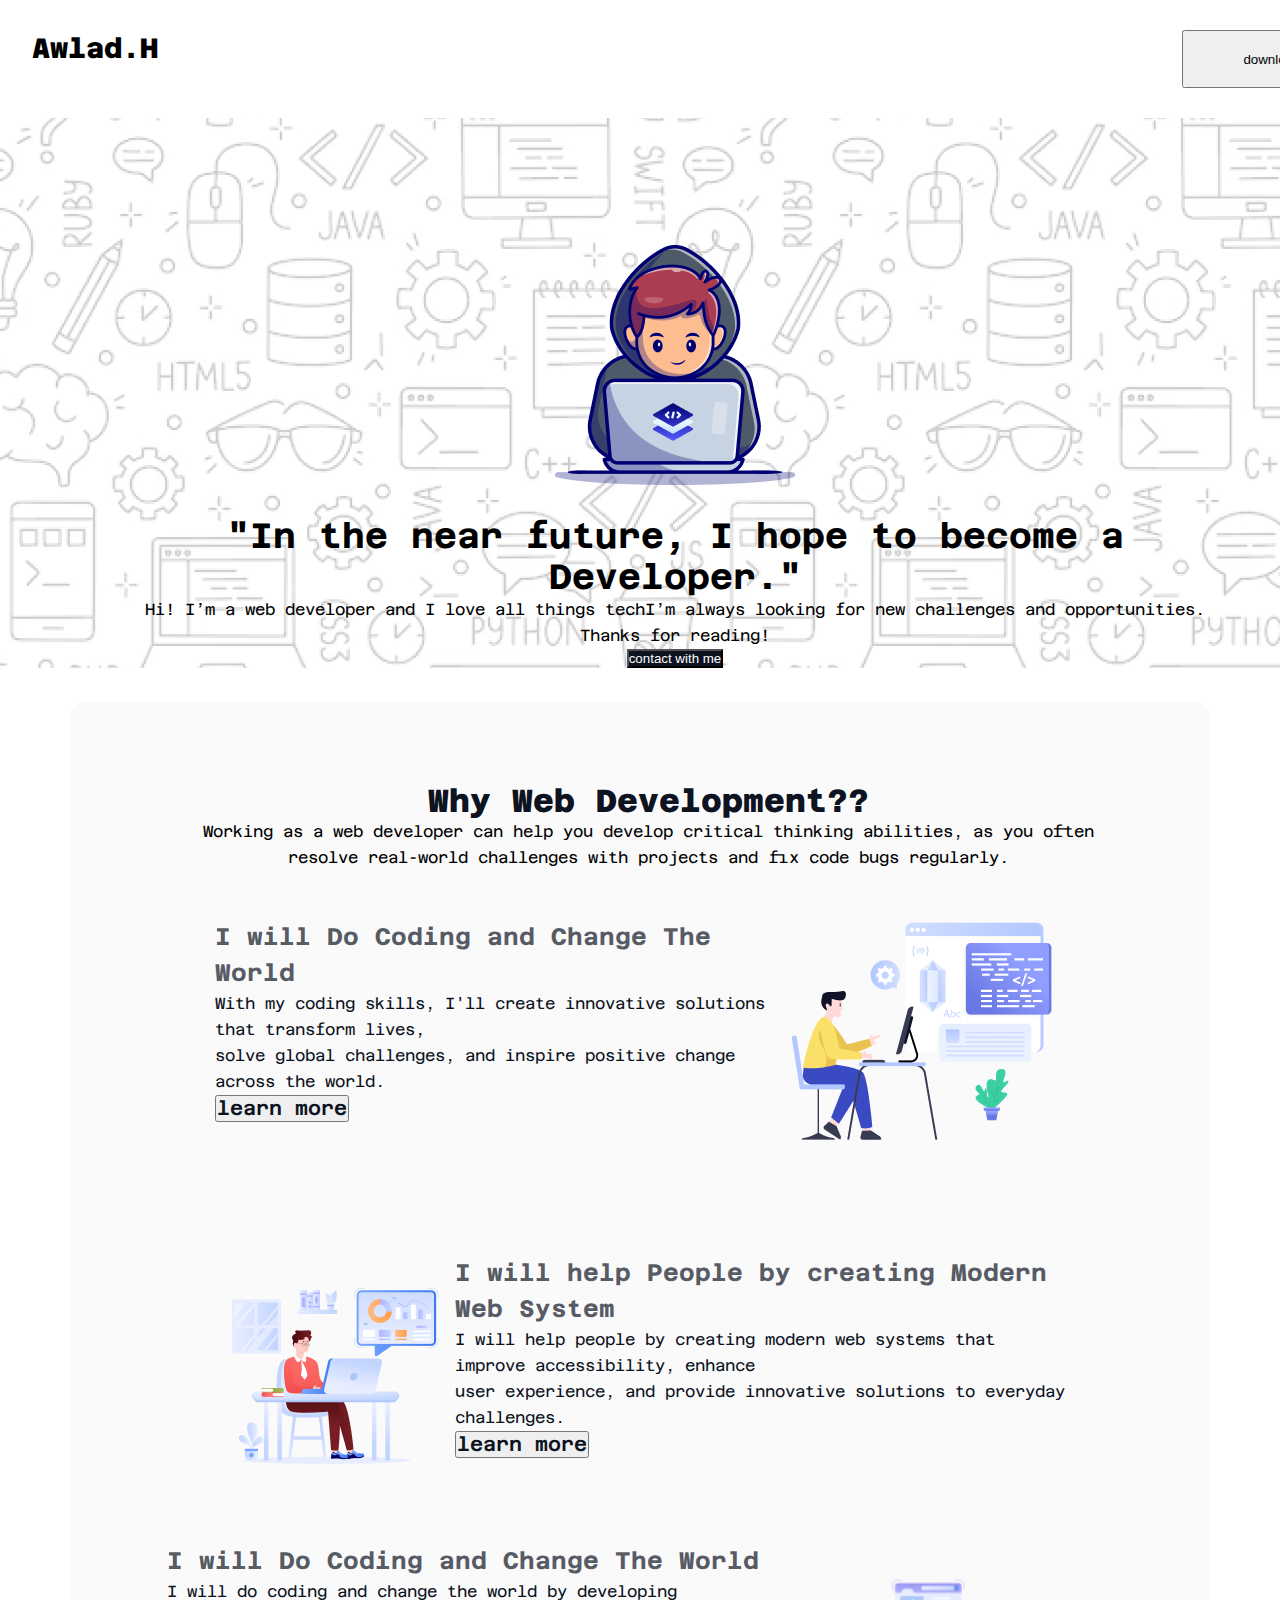
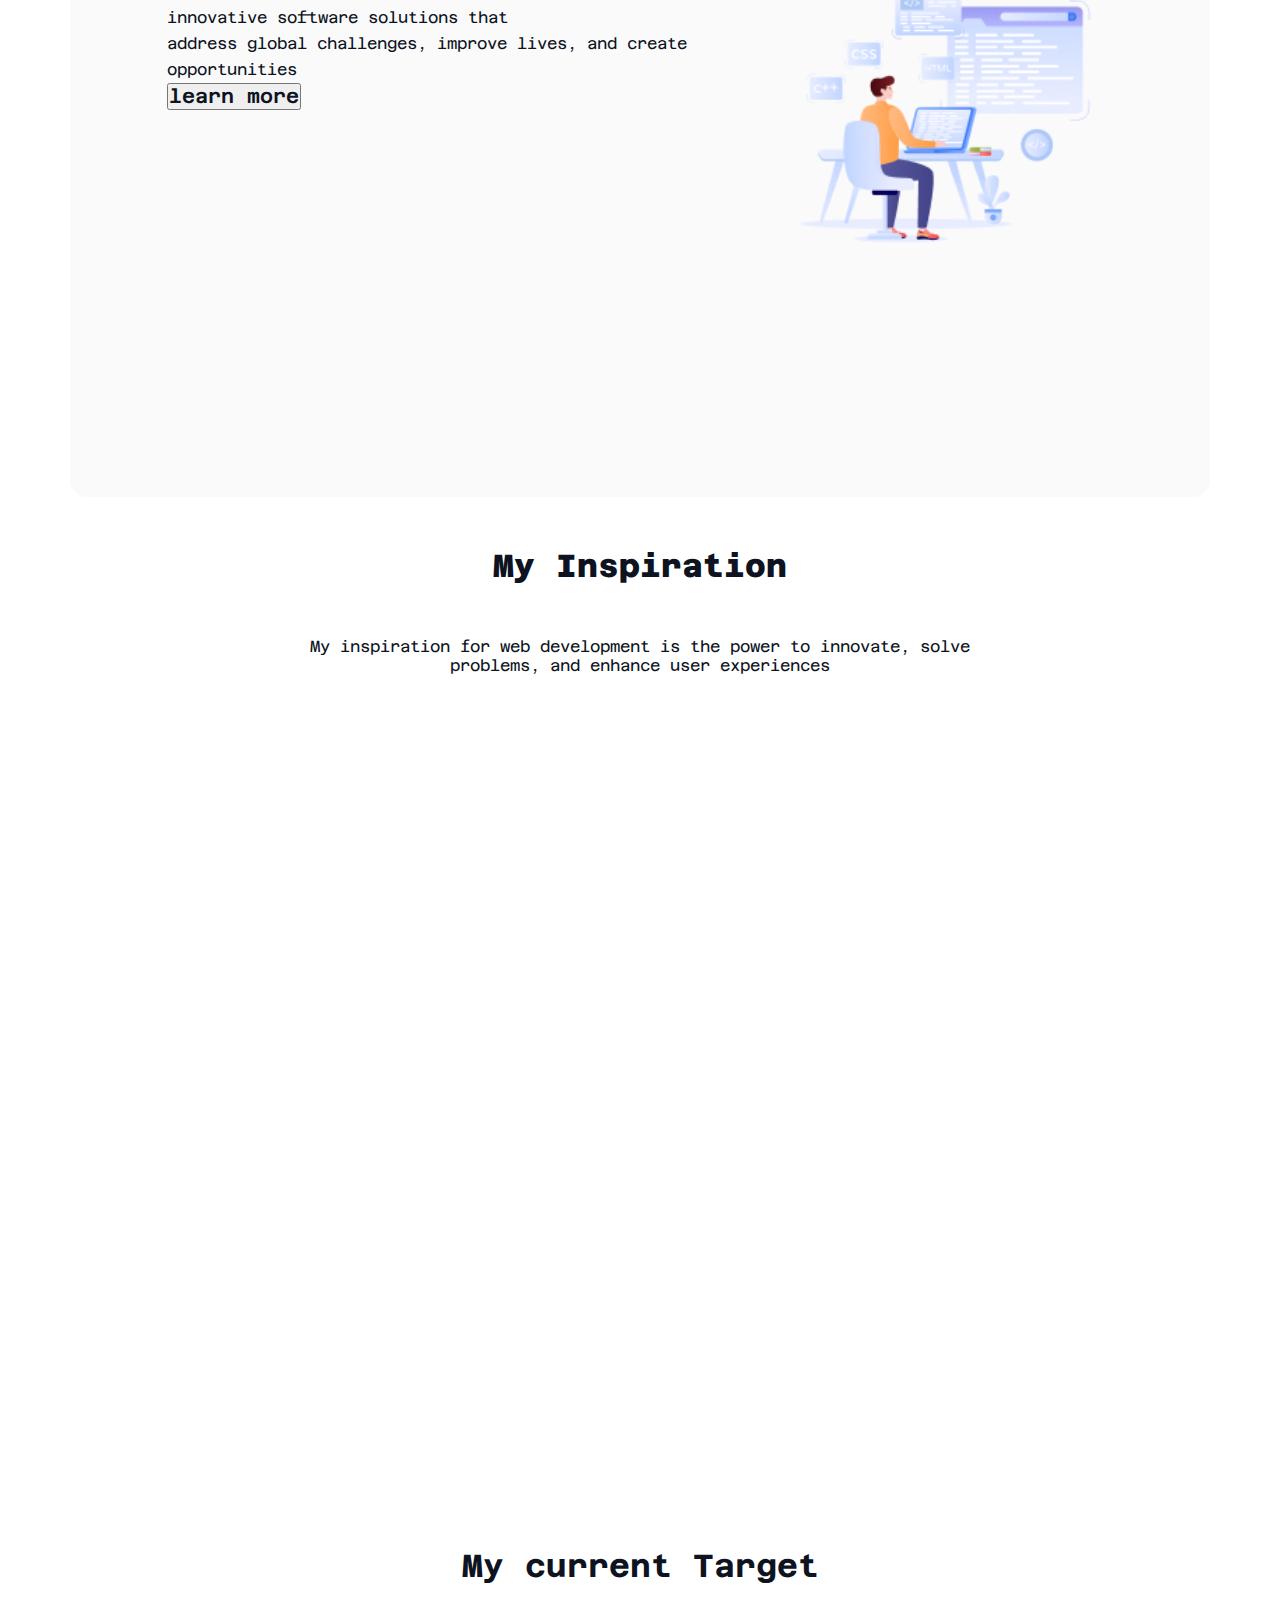
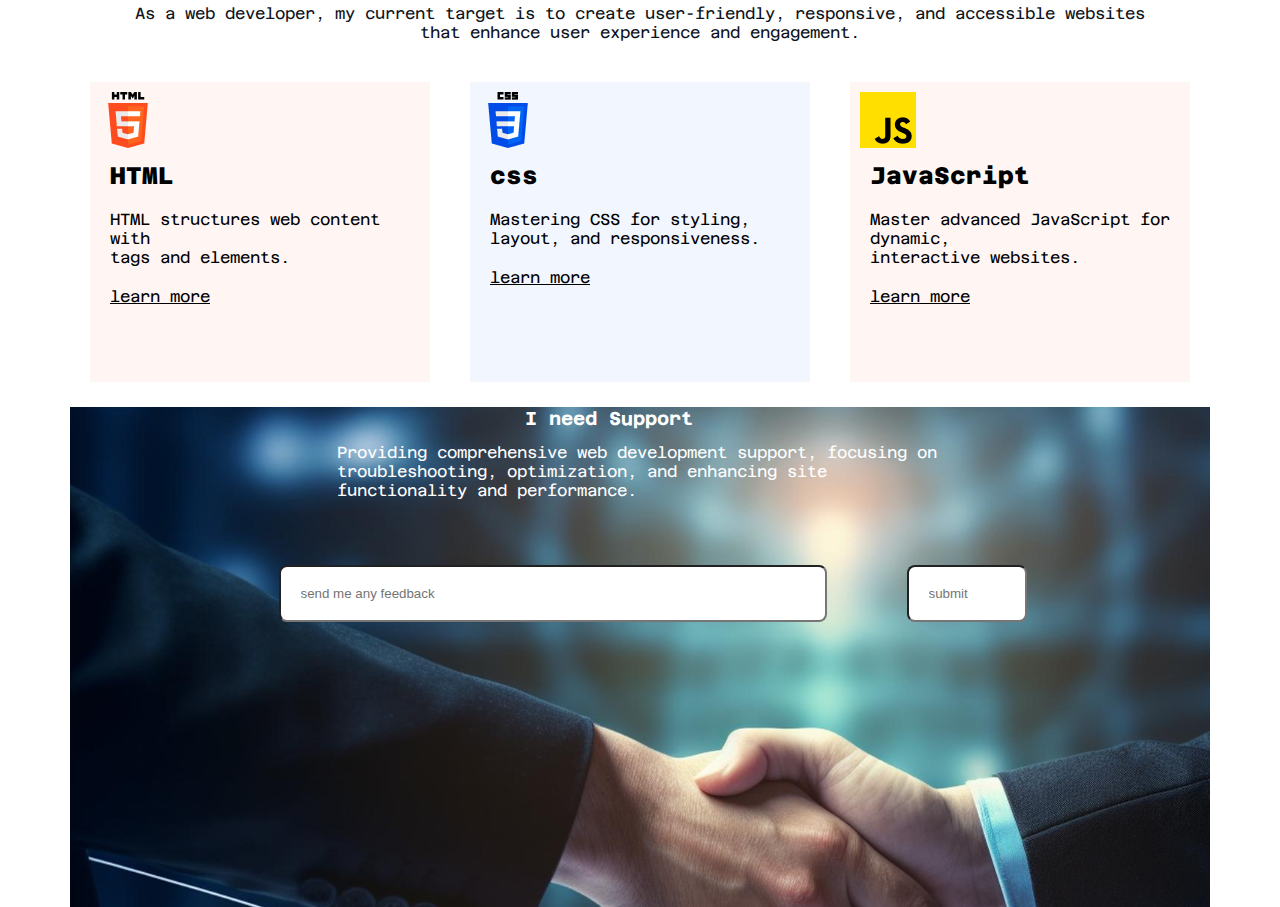
<file: index.html>
<!DOCTYPE html>
<html lang="en">

<head>
  <meta charset="UTF-8" />
  <meta name="viewport" content="width=device-width, initial-scale=1.0" />
  <title>assignment-one</title>
  <link rel="stylesheet" href="styles/style.css" />
</head>

<body>
  <header class="banner-contain">
    <div class="banner-contained">
      <p class="name">Awlad.H</p>
      <button class="btn">download resume</button>
    </div>

    <div class="banner-background">
      <img src="assets/Group.png" />
      <h2 class="font-test">
        "In the near future, I hope to become a<br />
        Developer."
      </h2>
      <h4 class="font-modify">
        Hi! I’m a web developer and I love all things techI’m always looking
        for new challenges and opportunities.<br />
        Thanks for reading!
      </h4>
      <button class="btn-contact">contact with me</button>
    </div>
  </header>
  <main>
    <section class="second-section-container">
      <div class="section-for-paragraph">
        <h3 class="section-for-paragraph-h">Why Web Development??</h3>
        <p class="section-for-paragraph-p">
          Working as a web developer can help you develop critical thinking
          abilities, as you often resolve real-world challenges with projects
          and fix code bugs regularly.
        </p>
      </div>
      <div class="section-for-main">
        <div class="section-for-text">
          <h4 class="section-main-h">
            I will Do Coding and Change The World
          </h4>
          <p class="section-main-p">
            With my coding skills, I'll create innovative solutions that
            transform lives, <br />
            solve global challenges, and inspire positive change across the
            world.
          </p>
          <button class="section-main-btn">learn more</button>
        </div>
        <img src="assets/Layer_1.png" />
      </div>
      <div class="section-for-main-two">
        <img src="assets/Group 3.png" />
        <div class="section-for-text-two">
          <h4 class="section-main-h-two">
            I will help People by creating Modern Web System
          </h4>
          <p class="section-main-p-two">
            I will help people by creating modern web systems that improve
            accessibility, enhance<br />
            user experience, and provide innovative solutions to everyday
            challenges.
          </p>
          <button class="section-main-btn-two">learn more</button>
        </div>
      </div>
      <div class="section-for-main-three">
        <div class="section-for-text-three">
          <h4 class="section-main-h-three">
            I will Do Coding and Change The World
          </h4>
          <p class="section-main-p-three">
            I will do coding and change the world by developing innovative
            software solutions that<br />
            address global challenges, improve lives, and create opportunities
          </p>
          <button class="section-main-btn-three">learn more</button>
        </div>
        <img src="assets/Group 4.png" />
      </div>
    </section>
    <section class="third-section">
      <div class="third-section-text">
        <h4 class="third-section-h">My Inspiration</h4>
        <p class="third-section-p">
          My inspiration for web development is the power to innovate,
          solve<br />
          problems, and enhance user experiences
        </p>
      </div>
      <div class="youtuve-video">
        <iframe width="1000" height="600" src="https://www.youtube.com/embed/S-gIFz-uYNw?si=jn1LS0eyEsYIyM_7"
          title="YouTube video player" frameborder="0"
          allow="accelerometer; autoplay; clipboard-write; encrypted-media; gyroscope; picture-in-picture; web-share"
          referrerpolicy="strict-origin-when-cross-origin" allowfullscreen></iframe>
      </div>
    </section>
    <section class="target-section">
      <div class="taget-section-text">
        <h3 class="target-section-h">My current Target</h3>
        <p class="target-section-p">As a web developer, my current target is to create user-friendly, responsive, and
          accessible websites<br> that enhance user
          experience and engagement.</p>
      </div>
      <div class="target-secction-icon">
        <div class="target-section-icon-h">
          <img src="assets/html.png">
          <h4 class="target-secction-icon-h-h">HTML</h4>
          <p class="target-secction-icon-h-p">HTML structures web content with <br>tags and elements.</p>
          <div class="target-section-icon-hh">
            <a href="https://www.w3schools.com/html/" style="color:black"><u>learn more</u></a>
          </div>
        </div>
        <div class="target-section-icon-c">
          <img src="assets/css.png">
          <h4 class="target-secction-icon-c-h">css</h4>
          <p class="target-secction-icon-c-p">Mastering CSS for styling, <br>layout, and responsiveness.</p>
          <div class="target-section-icon-cc">
            <a href="https://www.w3schools.com/w3css/defaulT.asp" style="color:black"><u>learn more</u></a>
          </div>
        </div>
        <div class="target-section-icon-j">
          <img src="assets/js.png">
          <h4 class="target-secction-icon-j-h">JavaScript</h4>
          <p class="target-secction-icon-c-p">Master advanced JavaScript for dynamic, <br>interactive websites.</p>
          <div class="target-section-icon-jj">
            <a href="https://www.w3schools.com/js/" style="color:black"><u>learn more</u></a>
          </div>
        </div>
      </div>
    </section>
  </main>
  <footer class="support">
    <div class="support-one">
      <h3 class="support-h">I need Support</h3>
      <p class="support-p">Providing comprehensive web development support, focusing on troubleshooting,
        optimization,
        and enhancing site<br>
        functionality and performance.
      </p>
      <form action="">
        <input type="text" placeholder="send me any feedback" name="" id="">
        <input type="textt" placeholder="submit" name="" id="">
      </form>

    </div>
  </footer>

</body>

</html>
</file>
<file: styles/style.css>
@import url("https://fonts.googleapis.com/css2?family=Azeret+Mono:ital,wght@0,100..900;1,100..900&display=swap");

* {
  box-sizing: border-box;
  margin: 0;
  padding: 0;
}
body {
  font-family: "Azeret Mono", monospace;
}
/*banner section start here*/
.banner-contain {
  width: 1440px;
  height: 652px;
  margin: 0, 0;
}
.banner-contained {
  display: flex;
  justify-content: space-between;
}
.banner-background {
  background-image: url(../assets/Hero-bg.png);
  background-repeat: no-repeat;
  background-position: center;
  width: 1350px;
  height: 550px;
  display: flex;
  flex-direction: column;
  justify-content: flex-end;
  align-items: center;
}
.font-test {
  font-size: 35px;
  font-weight: 700;
  text-align: center;
  margin-top: 30px;
}
.font-modify {
  font-size: 16px;
  font-weight: 400;
  line-height: 26px;
  text-align: center;
}
.name {
  font-size: 28px;
  font-weight: 800;
  text-align: left;
  margin: 30px;
  padding: 2px;
}
.btn {
  width: 228px;
  height: 58px;
  left: 1046px;
  top: 38px;
  margin: 30px;
  padding: 17px 24px 17px 24px;
}
.btn-contact {
  color: white;
  background: rgb(13, 19, 33);
}
/*second section container*/
.second-section-container {
  width: 1140px;
  height: 1395px;
  margin: 50px auto;
  padding: 80px 80px 97px 97px;
  border-radius: 16px;
  background: rgba(13, 19, 33, 0.02);
}
.section-for-paragraph-h {
  color: rgb(13, 19, 33);
  font-family: Azeret Mono;
  font-size: 32px;
  font-weight: 800;
  line-height: 37px;
  letter-spacing: 0%;
  text-align: center;
}
.section-for-paragraph-p {
  font-size: 16px;
  font-weight: 400;
  line-height: 26px;
  text-align: center;
}
.section-for-main {
  display: flex;
  justify-content: space-between;
  width: 946px;
  height: 336px;
  padding: 48px 48px 48px 48px;
}
.section-main-h {
  color: rgba(13, 19, 33, 0.7);
  font-family: Azeret Mono;
  font-size: 24px;
  font-weight: 700;
  line-height: 36px;
}
.section-main-p {
  color: rgb(13, 19, 33);
  font-family: Azeret Mono;
  font-size: 16px;
  font-weight: 400;
  line-height: 26px;
}
.section-main-btn {
  color: rgb(13, 19, 33);
  font-family: Azeret Mono;
  font-size: 20px;
  font-weight: 600;
  line-height: 23px;
}
.section-for-main-two {
  display: flex;
  justify-content: space-between;
  width: 946px;
  height: 336px;
  padding: 48px;
}
.section-main-h-two {
  color: rgba(13, 19, 33, 0.7);
  font-family: Azeret Mono;
  font-size: 24px;
  font-weight: 700;
  line-height: 36px;
}
.section-main-p-two {
  color: rgb(13, 19, 33);
  font-family: Azeret Mono;
  font-size: 16px;
  font-weight: 400;
  line-height: 26px;
}
.section-main-btn-two {
  color: rgb(13, 19, 33);
  font-family: Azeret Mono;
  font-size: 20px;
  font-weight: 600;
  line-height: 23px;
}

.section-for-main-three {
  display: flex;
  justify-content: space-between;
  width: 946px;
  height: 336px;
}
.section-main-h-three {
  color: rgba(13, 19, 33, 0.7);
  font-family: Azeret Mono;
  font-size: 24px;
  font-weight: 700;
  line-height: 36px;
}
.section-main-p-three {
  color: rgb(13, 19, 33);
  font-family: Azeret Mono;
  font-size: 16px;
  font-weight: 400;
  line-height: 26px;
}
.section-main-btn-three {
  color: rgb(13, 19, 33);
  font-family: Azeret Mono;
  font-size: 20px;
  font-weight: 600;
  line-height: 23px;
}
/*third section*/
.third-section {
  width: 1140px;
height:1000px;
  margin: 0 auto;
}
.third-section-text {
  text-align: center;
  width: 852px;
  margin: 0 auto;
}
.third-section-h {
  width: 852px;
  height: 20px;
  color: rgb(13, 19, 33);
  font-family: Azeret Mono;
  font-size: 32px;
  font-weight: 800;
  line-height: 37px;
  margin-top: 20px;
}
.third-section-p {
  width: 852px;
  color: rgb(13, 19, 33);
  font-family: Azeret Mono;
  font-size: 16px;
  font-weight: 400;
  margin-top:70px;

}
.youtuve-video {
  margin: 0 auto;
  padding: 32px;
  margin-bottom: 50px;
  margin:0 auto;

}
.target-section {
  width: 1140px;
  height:460px;
  margin: 0 auto;
}
.target-section-h{
  color:rgb(13, 19, 33);
  font-size: 32px;
  text-align: center;
}
.target-section-p{
  color:rgb(13, 19, 33);
  font-size: 16px;
  text-align: center;
  margin:0 auto;
  padding:20px 20px;
}
.target-section-icon-h{
  background: rgba(255, 76, 30, 0.05);
  width: 364px;
height: 300px;
padding:10px 10px;
margin:20px 20px;
}
.target-secction-icon-h-h{
  font-size: 24px;
font-weight: 800;
padding:10px 10px;
}
.target-secction-icon-h-p{
  font-size: 16px;
font-weight: 400;
padding:10px 10px;

}
.target-section-icon-hh{
   color:rgb(13, 19, 33);
  padding:10px 10px;
  
}
.target-secction-icon{
  display:flex;
  flex-direction: row;
  align-items: center;

}
.target-section-icon-c{
  background: rgba(0, 76, 232, 0.05);;
  width: 364px;
height: 300px;
padding:10px 10px;
margin:20px 20px;
}
.target-secction-icon-c-h{
  font-size: 24px;
font-weight: 800;
padding:10px 10px;
}
.target-secction-icon-c-p{
  font-size: 16px;
font-weight: 400;
padding:10px 10px;

}
.target-section-icon-cc{
   color:rgb(13, 19, 33);
  padding:10px 10px;
  
}
.target-section-icon-j{
  background: rgba(255, 76, 30, 0.05);
  width: 364px;
height: 300px;
padding:10px 10px;
margin:20px 20px;
}
.target-secction-icon-j-h{
  font-size: 24px;
font-weight: 800;
padding:10px 10px;
}
.target-secction-icon-j-p{
  font-size: 16px;
font-weight: 400;
padding:10px 10px;

}
.target-section-icon-jj{
   color:rgb(13, 19, 33);
  padding:10px 10px;
  
}
.support{
  width: 1140px;
  height:500px;
margin:0 auto;
background-image:url(../assets/handshake.jpg)
}
.support-one{
  display:flex;
flex-direction: column;
align-items: center;
color: rgb(255,255,255);

}
.support-h{
  width:230px;
  height:36px;
}
.support-p{
  width:606px;
  height:52px;
  align-items:center;
}
footer input[type="text"]{
  width:548px;
  height:57px;
  margin-top:70px;
  margin-left:25px;
  padding:20px;
  border-radius:8px ;

}
footer input[type="textt"]{
  width:120px;
  height:57px;
  margin-top:70px;
  margin-left:70px;
  padding:20px;
  border-radius:8px ;

}
</file>
